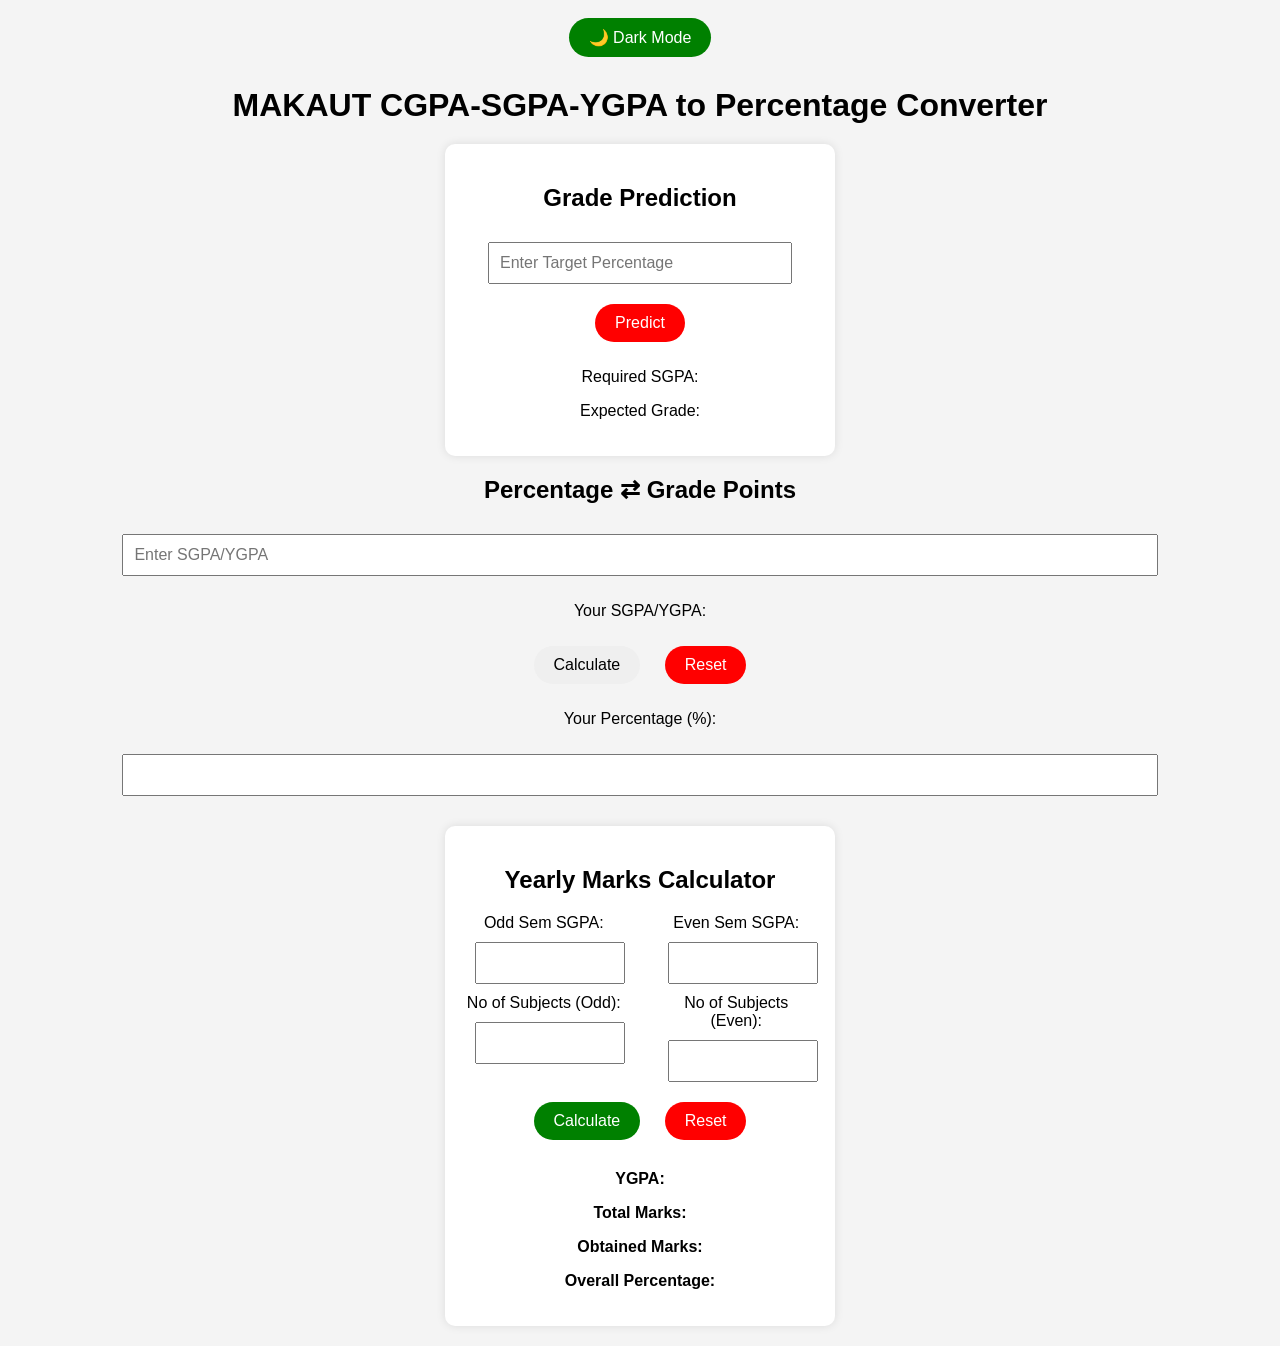
<file: index.html>
<!DOCTYPE html>
<html lang="en">
<head>
  <meta charset="UTF-8">
  <title>MAKAUT SGPA Converter</title>
  <link rel="stylesheet" href="style.css">
</head>
<body>

 <button onclick="toggleDarkMode()"
  id="themeBtn">🌙 Dark Mode</button>
  
<h1>MAKAUT CGPA-SGPA-YGPA to Percentage Converter</h1>

<div class="card">
  <h2>Grade Prediction</h2>
  <input type="number"
  id="targetPercent" placeholder="Enter Target Percentage">
  <button
  onclick="predictGrade()">Predict</button>
  <p>Required SGPA: <span id="reqSGPA"></span></p>
  <p>Expected Grade: <span id="grade"></span></p>
</div>
  <h2>Percentage ⇄ Grade Points</h2>

  <input type="number" id="sgpa" placeholder="Enter SGPA/YGPA">

  <p>Your SGPA/YGPA:</p>

  <button onclick="convertSGPA()">Calculate</button>
  <button onclick="resetSGPA()">Reset</button>

  <p>Your Percentage (%):</p>
  <input type="text" id="percentage" readonly>
</div>


<div class="card">
  <h2>Yearly Marks Calculator</h2>

  <div class="row">
    <div>
      <label>Odd Sem SGPA:</label>
      <input type="number" id="oddSGPA">
    </div>

    <div>
      <label>Even Sem SGPA:</label>
      <input type="number" id="evenSGPA">
    </div>
  </div>

  <div class="row">
    <div>
      <label>No of Subjects (Odd):</label>
      <input type="number" id="oddSub">
    </div>

    <div>
      <label>No of Subjects (Even):</label>
      <input type="number" id="evenSub">
    </div>
  </div>

  <button onclick="calculateYear()">Calculate</button>
  <button onclick="resetYear()">Reset</button>

  <div class="result">
    <p>YGPA: <span id="ygpa"></span></p>
    <p>Total Marks: <span id="totalMarks"></span></p>
    <p>Obtained Marks: <span id="obtainedMarks"></span></p>
    <p>Overall Percentage: <span id="overallPercent"></span></p>
  </div>

</div>

<script src="script.js"></script>
</body>
</html>
</file>
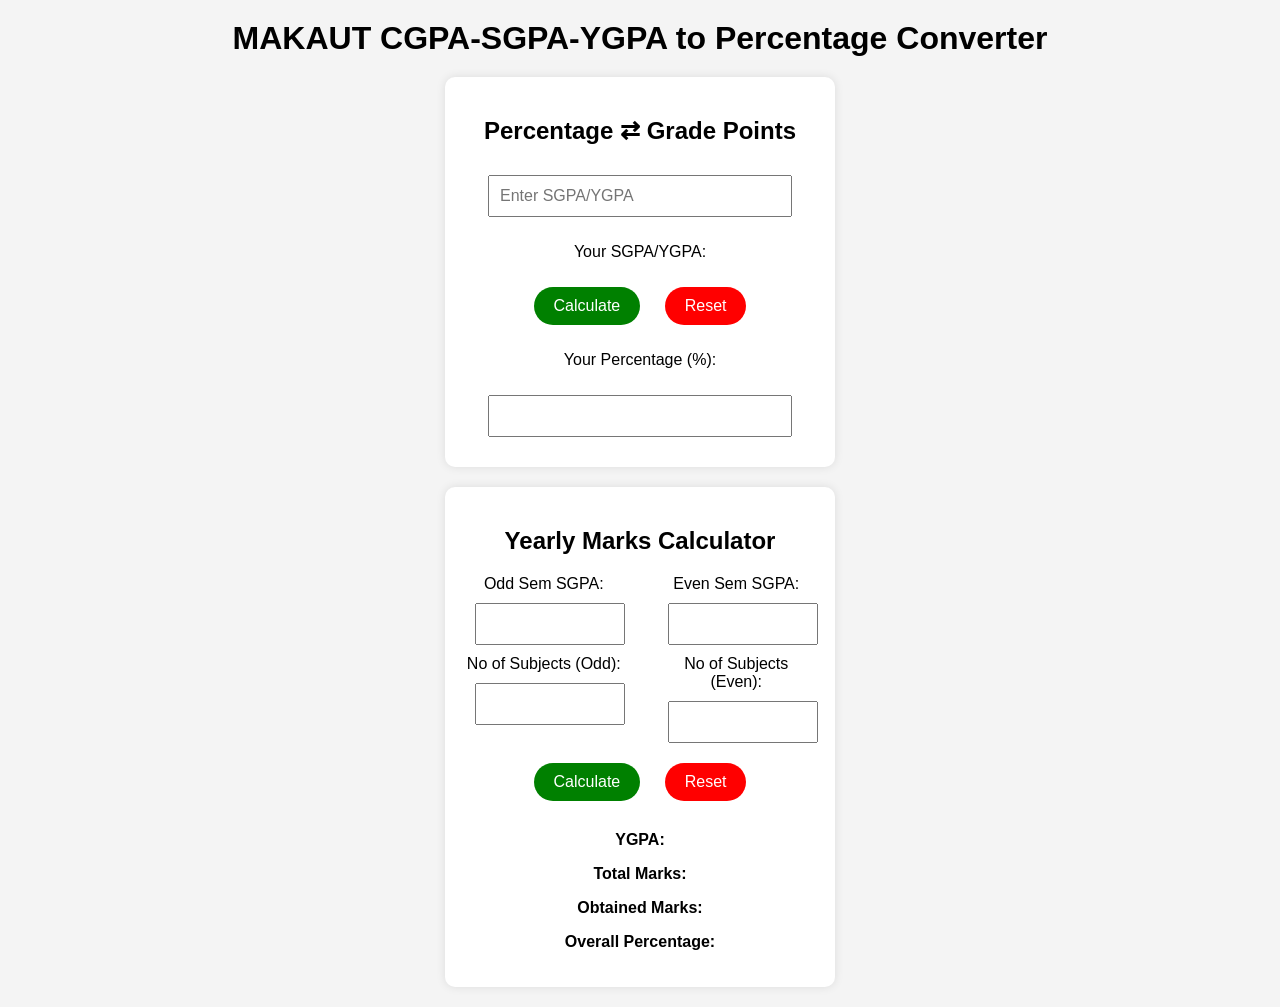
<file: index (2).html>
<!DOCTYPE html>
<html lang="en">
<head>
  <meta charset="UTF-8">
  <title>MAKAUT SGPA Converter</title>
  <link rel="stylesheet" href="style.css">
</head>
<body>

<h1>MAKAUT CGPA-SGPA-YGPA to Percentage Converter</h1>

<div class="card">
  <h2>Percentage ⇄ Grade Points</h2>

  <input type="number" id="sgpa" placeholder="Enter SGPA/YGPA">

  <p>Your SGPA/YGPA:</p>

  <button onclick="convertSGPA()">Calculate</button>
  <button onclick="resetSGPA()">Reset</button>

  <p>Your Percentage (%):</p>
  <input type="text" id="percentage" readonly>
</div>


<div class="card">
  <h2>Yearly Marks Calculator</h2>

  <div class="row">
    <div>
      <label>Odd Sem SGPA:</label>
      <input type="number" id="oddSGPA">
    </div>

    <div>
      <label>Even Sem SGPA:</label>
      <input type="number" id="evenSGPA">
    </div>
  </div>

  <div class="row">
    <div>
      <label>No of Subjects (Odd):</label>
      <input type="number" id="oddSub">
    </div>

    <div>
      <label>No of Subjects (Even):</label>
      <input type="number" id="evenSub">
    </div>
  </div>

  <button onclick="calculateYear()">Calculate</button>
  <button onclick="resetYear()">Reset</button>

  <div class="result">
    <p>YGPA: <span id="ygpa"></span></p>
    <p>Total Marks: <span id="totalMarks"></span></p>
    <p>Obtained Marks: <span id="obtainedMarks"></span></p>
    <p>Overall Percentage: <span id="overallPercent"></span></p>
  </div>

</div>

<script src="script.js"></script>
</body>
</html>
</file>
<file: style.css>
body {
  font-family: Arial;
  text-align: center;
  background: #f4f4f4;
}

h1 {
  margin: 20px;
}

.card {
  background: white;
  padding: 20px;
  margin: 20px auto;
  width: 350px;
  border-radius: 10px;
  box-shadow: 0 0 10px rgba(0,0,0,0.1);
}

input {
  padding: 10px;
  margin: 10px;
  width: 80%;
  font-size: 16px;
}

button {
  padding: 10px 20px;
  margin: 10px;
  border: none;
  border-radius: 20px;
  cursor: pointer;
  font-size: 16px;
}

button:first-of-type {
  background: green;
  color: white;
}

button:last-of-type {
  background: red;
  color: white;
}

.row {
  display: flex;
  justify-content: space-between;
}

.row div {
  width: 45%;
}

.result {
  margin-top: 20px;
  font-weight: bold;
}

/* DARK MODE */
body.dark {
  background: #121212;
  color: #ffffff;
}
body.dark .card {
  background: #1e1e1e;
  box-shadow: 0 0 10px
rgba(255,255,255,0.1);
}
body.dark input {
  background: #2c2c2c;
  color: white;
  border: 1px solid #555;
}
body.dark button {
  opacity: 0.9;
}
</file>
